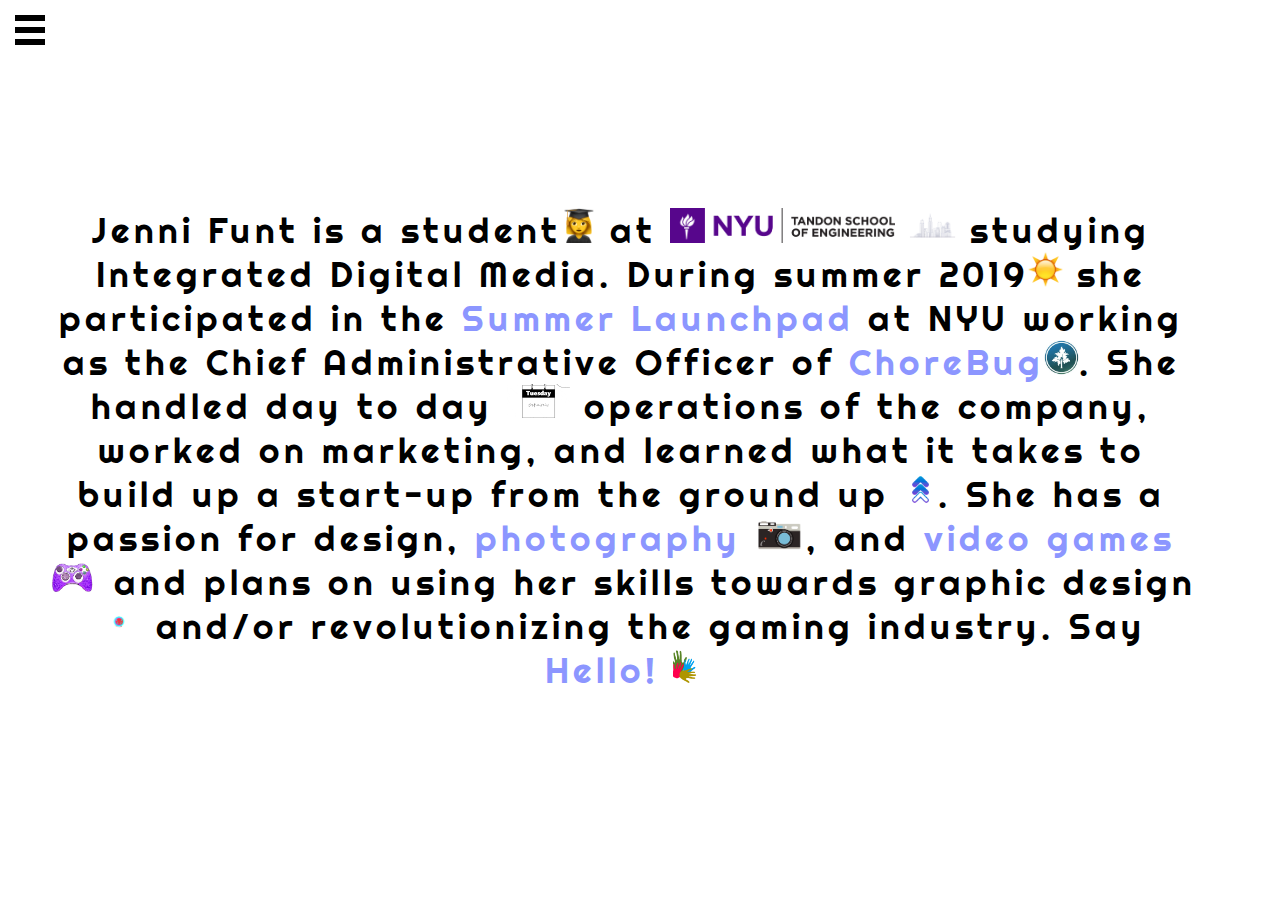
<file: index.html>
<!DOCTYPE html>
<html lang="en" dir="ltr">

<head>
  <meta charset="utf-8">
  <link rel="stylesheet" href="styles.css">
  <meta name="viewport" content="width=device-width, initial-scale=1.0">
  <link href="https://fonts.googleapis.com/css?family=Bowlby+One+SC&display=swap" rel="stylesheet">
  <link href="https://fonts.googleapis.com/css?family=Anton|Fjalla+One|Playfair+Display|Sigmar+One|Staatliches&display=swap" rel="stylesheet">
  <link href="https://fonts.googleapis.com/css?family=Francois+One|Righteous&display=swap" rel="stylesheet">

  <title>Jenni Funt</title>

</head>


<body>


  <ul class="navigation">
        <li class="nav-item"><a href="index.html">Home</a></li>
        <li class="nav-item"><a href="photography.html">Photography</a></li>
        <li class="nav-item"><a href="games.html">Games</a></li>
        <li class="nav-item"><a href="https://www.linkedin.com/in/jenni-f-111372b9/"target="_blank">LinkedIn</a></li>
        <li class="nav-item"><a href="resume.html">Resume</a></li>
        <li class="nav-item"><a href="contact.html">Contact</a></li>
    </ul>


  <input type="checkbox" id="nav-trigger" class="nav-trigger"/>
  <label for="nav-trigger"></label>


<div class="site-wrap" id="home-site-wrap">


  <div class="content">
    <p>      Jenni Funt is a student<img src = 'student.png' class = 'rot-img'>‍ at <img src = 'nyu.jpg' class = 'bounce-img'> <img src="NY.gif">
    studying Integrated Digital Media. During summer 2019<img src = 'sun.png' class = 'rot-img'> she participated in the
    <a href="http://entrepreneur.nyu.edu/blog/2019/05/07/introducing-2019-summer-launchpad-teams/"target="_blank">Summer Launchpad</a>
    at NYU working as the Chief Administrative Officer of <a href="https://www.chorebug.com/"target="_blank">ChoreBug</a><img src ='chorebug.jpg' class = 'bounce-img'>.
    She handled day to day <img src="calendar.gif"> operations of the company, worked on marketing, and
    learned what it takes to build up a start-up from the ground up <img src="up.gif">. She has a passion for
    design, <a href="photography.html">photography</a> <img src="cam.gif">, and <a href="games.html">video games</a> <img src="controller3.gif"> and plans on using her skills towards graphic design <img src="graphic-design2.gif">
    and/or revolutionizing the gaming industry. Say <a href="contact.html">Hello!</a>  <img src="hand.gif"></p>
  </div>




  <div class = "MyWork">
    <a name = "mywork"></a>
    </div>

</div>



</body>







</html>
</file>
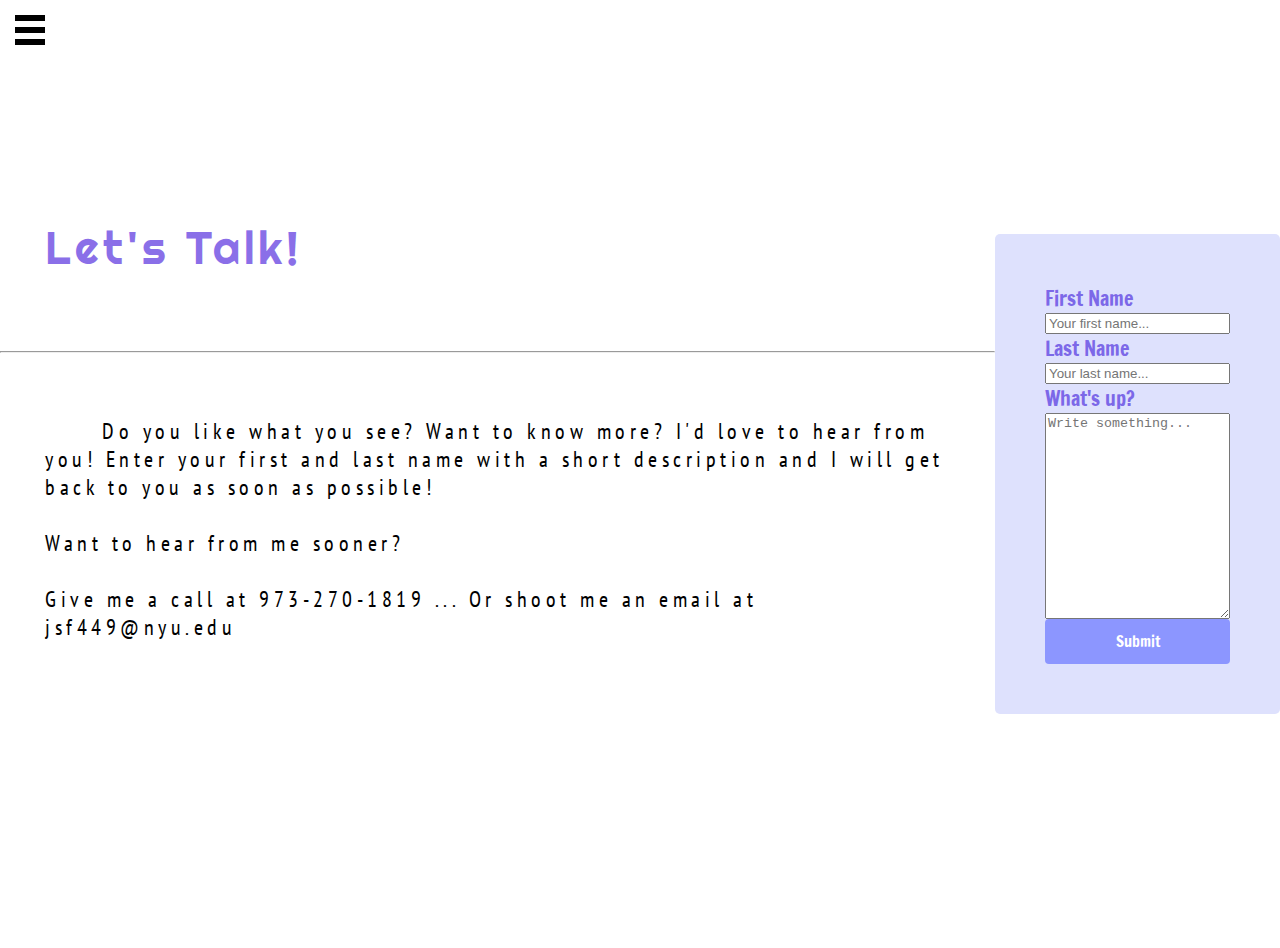
<file: contact.html>
<!DOCTYPE html>
<html lang="en" dir="ltr">

<head>
  <meta charset="utf-8">
  <link rel="stylesheet" href="styles.css">
  <meta name="viewport" content="width=device-width, initial-scale=1.0">

  <title>Contact</title>
</head>

<body>
  
  <link href="https://fonts.googleapis.com/css?family=Francois+One|Righteous&display=swap" rel="stylesheet">
  <link href="https://fonts.googleapis.com/css?family=PT+Sans+Narrow&display=swap" rel="stylesheet">

  <ul class="navigation">
    <li class="nav-item"><a href="index.html">Home</a></li>
    <li class="nav-item"><a href="photography.html">Photography</a></li>
    <li class="nav-item"><a href="games.html">Games</a></li>
    <li class="nav-item"><a href="https://www.linkedin.com/in/jenni-f-111372b9/"target="_blank">LinkedIn</a></li>
    <li class="nav-item"><a href="resume.html">Resume</a></li>
    <li class="nav-item"><a href="contact.html">Contact</a></li>
  </ul>


  <input type="checkbox" id="nav-trigger" class="nav-trigger" />
  <label for="nav-trigger"></label>


  <div class="site-wrap" id="home-site-wrap">

    <div class="header">

      <br>
      <br>
      <br>
      <br>
      <br>
      <br>
      <br>
      <br>
    <h1>Let's Talk!</h1>
      <hr>
      <h2>  &nbsp; &nbsp; &nbsp; Do you like what you see? Want to know more? I'd love to hear from you! Enter your first and last name with a short description and I will get back to you as soon as possible!
        <br> <br>Want to hear from me sooner? <br><br>Give me a call at 973-270-1819   ...   Or shoot me an email at jsf449@nyu.edu</h2>


    </div>

    <div class="container">
      <form action="action_page.php">

        <p>
          <ul>
             <label for="fname">First Name</label>
              <input type="text" id="fname" name="firstname" placeholder="Your first name...">

             <label for="lname">Last Name</label>
              <input type="text" id="lname" name="lastname" placeholder="Your last name...">


              <label for="subject">What's up?</label>
              <textarea id="subject" name="subject" placeholder="Write something..." style="height:200px"></textarea>



              <input type="submit" value="Submit">

          </ul>
        </p>
      </form>
    </div>

  </div>

</body>

</html>
</file>
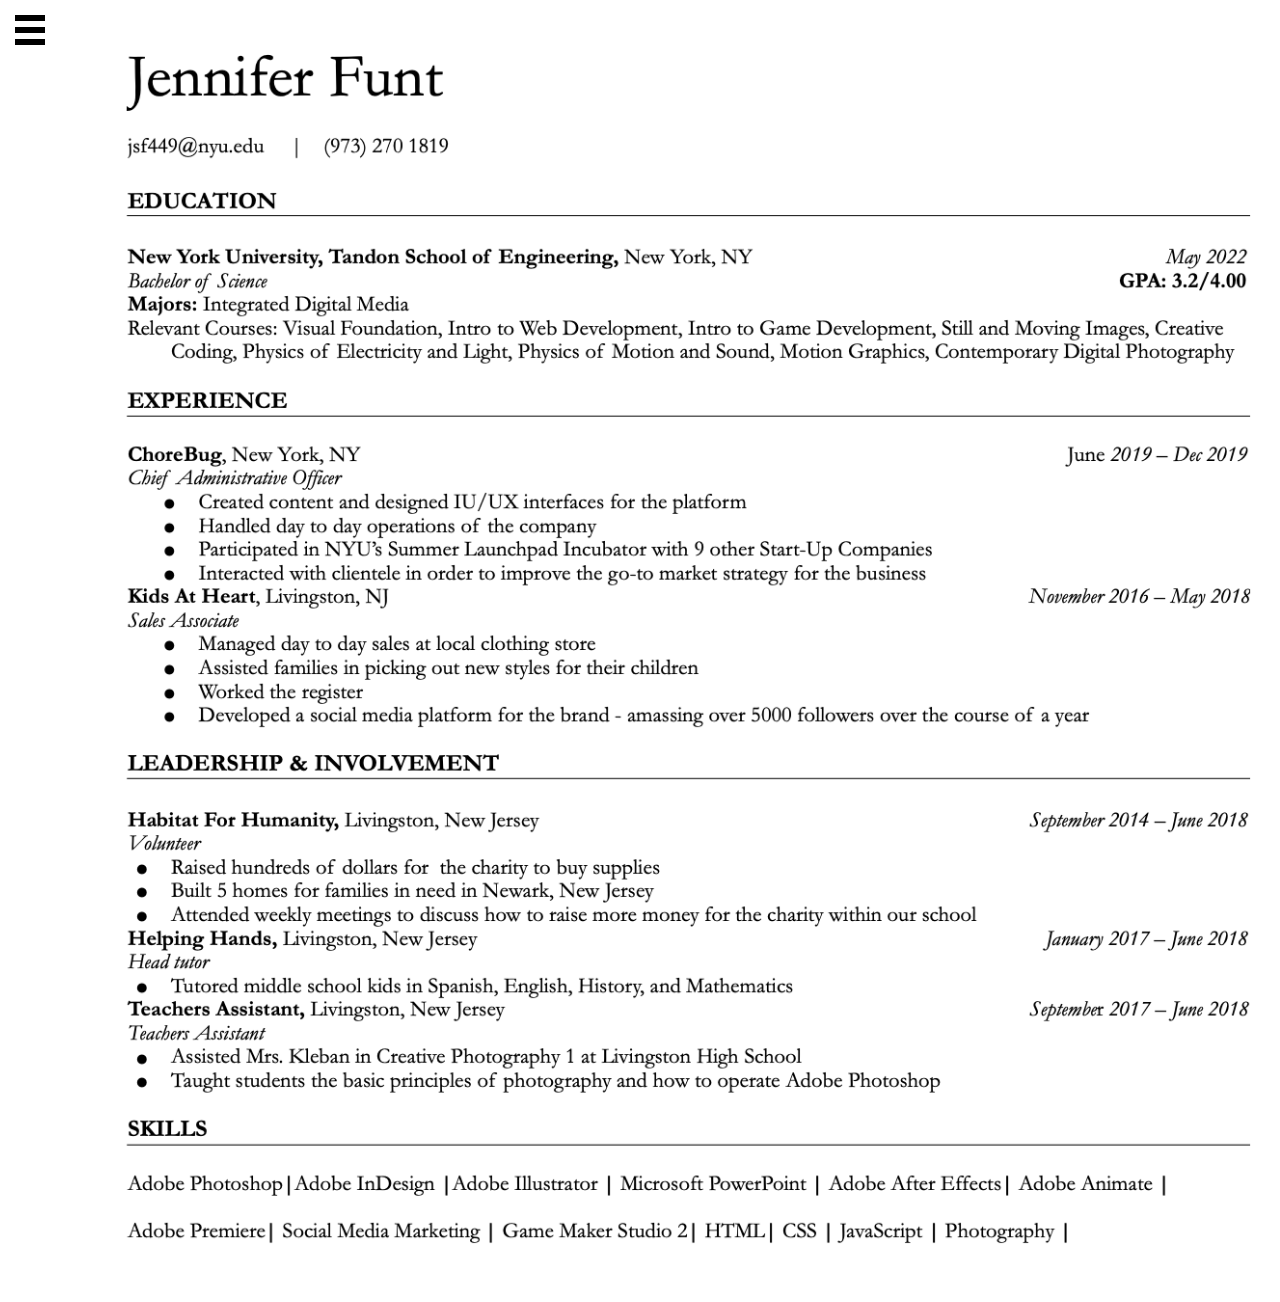
<file: resume.html>
<!DOCTYPE html>
<html lang="en" dir="ltr">
  <head>
    <meta charset="utf-8">
    <link rel="stylesheet" href="styles.css">
    <title></title>
  </head>
  <body>

    <ul class="navigation">
      <li class="nav-item"><a href="index.html">Home</a></li>
      <li class="nav-item"><a href="photography.html">Photography</a></li>
      <li class="nav-item"><a href="games.html">Games</a></li>
      <li class="nav-item"><a href="https://www.linkedin.com/in/jenni-f-111372b9/"target="_blank">LinkedIn</a></li>
      <li class="nav-item"><a href="resume.html">Resume</a></li>
      <li class="nav-item"><a href="contact.html">Contact</a></li>
      </ul>


    <input type="checkbox" id="nav-trigger" class="nav-trigger"/>
    <label for="nav-trigger"></label>


    <div class="site-wrap">


    <div class="resumeplace">
      <a href="FuntResume.pdf">
      <img src="resume.png" alt="resume">
      </a>
    </div>



  </body>
</html>
</file>
<file: styles.css>
/* home page text styles */

body p{
  align-content: center;
  font-family: 'PT Sans Narrow', sans-serif;
  font-family: 'Francois One', sans-serif;
  font-family: 'Righteous', cursive;
  font-size: 45px;
  padding: 8vh;
  letter-spacing: 2px;


}
.content p{
  font-family: 'Righteous', cursive;
  font-size: 35px;
  font-weight: lighter;
  width: 90vw;
  position: fixed center;
  text-align: center;
  padding: 5vh;
  letter-spacing: 4px;

}


/* home page emoji styles  */


p img {
  height: 1em;
  width: auto;
}

.rot-img {
  -webkit-transition: -webkit-transform 2s ease-in-out;
}

.rot-img:hover {
  -webkit-transform: rotate(360deg);
}


.bounce-img:hover {
  animation: bounce 0.5s;
}
@keyframes bounce {
  0% { transform: translate(0px, 0px); }
  50% { transform: translate(0px, -50%); }
  100% { transform: translate(0px, 0px); }
}

/* home page for mobile */

@media only screen and (max-width: 600px) {
  .content p{
    font-size: 28px;
    letter-spacing: 1px;
  }

}

.content a{
  text-decoration: none;
  color: #8C96FF;
}
.content a:visited {
  color: #8C96FF;
}
.content a:active {
  color: #8C96FF;
}
.content a:hover {
  color: #8A6FE8;
}



/* Navigation Menu - Background */


.navigation {
  /* critical sizing and position styles */
  width: 100%;
  height: 100%;
  position: fixed;
  top: 0;
  right: 0;
  bottom: 0;
  left: 0;
  z-index: 0;

  /* non-critical appearance styles */
  list-style: none;
  background: #8C96FF;
}

/* Navigation Menu - List items */
.nav-item {
  /* non-critical appearance styles */
  width: 200px;
  border-top: 1px solid #8C96FF;
  border-bottom: 1px solid #8C96FF;
}

.nav-item a {
  /* non-critical appearance styles */
  display: block;
  padding: 1.2em;
  background: #8C96FF;
  color: white;
  font-family: 'Francois One', sans-serif;
  font-size: 1.2em;
  text-decoration: none;
  /* transition: color 0.2s, background 0.5s; */
}

.nav-item a:hover {
  color: white;
  background: linear-gradient(135deg, #8C96FF 0%,#8A74E8 100%);
}

/* Site Wrapper - Everything that isn't navigation */
.site-wrap {
  /* Critical position and size styles */
  min-height: 100%;
  width: 100vw;
  background-color: white; /* Needs a background or else the nav will show through */
  position: absolute;
  top: 0;
  /* bottom: 100%; */
  left: 0;
  z-index: 1;

  /* non-critical apperance styles */
  /* padding: 4em; */
  background-color: white;
  background-size: 200%;

}

#home-site-wrap {
  display: flex;
}

#home-site-wrap .content {
  align-self: center;
}

/* Nav Trigger */
.nav-trigger {
  /* critical styles - hide the checkbox input */
  position: absolute;
  clip: rect(0, 0, 0, 0);
}

label[for="nav-trigger"] {
  /* critical positioning styles */
  position: fixed;
  left: 15px; top: 15px;
  z-index: 2;

  /* non-critical apperance styles */
  height: 30px;
  width: 30px;
  cursor: pointer;
  background-image: url("data:image/svg+xml;utf8,<svg xmlns='http://www.w3.org/2000/svg' xmlns:xlink='http://www.w3.org/1999/xlink' version='1.1' x='0px' y='0px' width='30px' height='30px' viewBox='0 0 30 30' enable-background='new 0 0 30 30' xml:space='preserve'><rect width='30' height='6'/><rect y='24' width='30' height='6'/><rect y='12' width='30' height='6'/></svg>");
  background-size: contain;
}

/* Make the Magic Happen */
.nav-trigger + label, .site-wrap {
  transition: left 0.2s;
}

.nav-trigger:checked + label {
  left: 215px;
}

.nav-trigger:checked ~ .site-wrap {
  left: 200px;
  box-shadow: 0 0 5px 5px #8C96FF;
}





/* game and photography pages text and headers  */


.header h3{
  color: #8A6FE8;
  font-size: 45px;
  font-family: 'Righteous', cursive;
  text-align: center;
  padding: 5vh;
  letter-spacing: 4px;
}
.header p{
  font-size: 20px;
  font-family: 'PT Sans Narrow', sans-serif;
  text-align: left;
  letter-spacing: 3px;
  line-height: 30px;
}


/* photography page */


.fullWidth {
  grid-column-start: 0;
  grid-column-end: span 4;
}


.section {
  border-top: 1vh;
  grid-column-start: 0;
  grid-column-end: span 4;
  background-color: white;
  display: grid;
  grid-template-columns: repeat(4, 1fr);
  grid-column-gap: 1vmin;
  grid-row-gap: 1vmin;
  /* margin-top: 1vh; */
  /* margin-bottom: 10vh; */
}

/*games page */


.fullWidthGames {
  grid-column-start: 0;
  grid-column-end: span 2;
}


.sectionGames {
  border-top: 1vh;
  grid-column-start: 1;
  grid-column-end: span 2;
  background-color: white;
  display: grid;
  grid-template-columns: repeat(2, 1fr);
  grid-column-gap: 1vmin;
  grid-row-gap: 1vmin;
  margin-top: 1vh;
  margin-bottom: 10vh;
  /* padding-left: 10vmin;
  padding-right: 10vmin; */
}


img {
  width: 100%;
  height: 100%;
}

/* resume page */

.resumeplace{

  margin: 5;
  /* background-image: url("resume.png"); */
  padding-left: 10vmin;


  /* Full height */
  height: 125%;


  /* Center and scale the image nicely */
  background-position: right;
  background-repeat: no-repeat;
  background-size: cover;
}
}


/* contact page !!!!!!!!!!!!!!!!!!!!!!!!!*/


input[type=text], select, textarea {
  width: 100vw; /* Full width */
  padding: 20px; /* Some padding */
  border: 1px solid #BDC8FF; /* Gray border */
  border-radius: 4px; /* Rounded borders */
  box-sizing: border-box; /* Make sure that padding and width stays in place */
  margin-top: 6px; /* Add a top margin */
  margin-bottom: 16px; /* Bottom margin */
  resize: vertical /* Allow the user to vertically resize the textarea (not horizontally) */
}

/* Style the submit button with a specific background color etc */
input[type=submit] {
  background-color: #8C96FF;
  color: white;
  padding: 12px 20px;
  border: none;
  border-radius: 4px;
  cursor: pointer;
  font-family: 'Francois One', sans-serif;
  font-size: 15px;
}

/* When moving the mouse over the submit button, add a darker green color */
input[type=submit]:hover {
  background-color: #8A6FE8;
}

/* Add a background color and some padding around the form */
.container ul{
  font-family: 'Francois One', sans-serif;
  font-size: 20px;
  color: #7C68E8;
  display: grid;
  align-content: center;
  align-items: center;
  border-radius: 5px;
  background-color: #DEE1FD;
  padding: 50px;
}

.header h1{
  font-family: 'Righteous', cursive;
  color: #8A6FE8;
  font-size: 45px;
  font-weight: lighter;
  text-align: left;
  padding: 5vh;
  letter-spacing: 4px;
}
.header h2{
  font-family: 'PT Sans Narrow', sans-serif;
  font-size: 22px;
  font-weight: lighter;
  text-align: left;
  padding: 5vh;
  letter-spacing: 4.5px;
}

@media only screen and (max-width: 600px) {
  .container ul{
    font-family: 'Francois One', sans-serif;
    font-size: 15px;
    color: #7C68E8;
    display: grid;
    align-content: center;
    align-items: center;
    border-radius: 5px;
    background-color: #DEE1FD;
    padding: 1px;
  }

  .header h1{
    font-family: 'Righteous', cursive;
    color: #8A6FE8;
    font-size: 35px;
    font-weight: lighter;
    text-align: left;
    padding: 2vh;
    letter-spacing: 4px;
  }
  .header h2{
    font-family: 'PT Sans Narrow', sans-serif;
    font-size: 15px;
    font-weight: lighter;
    text-align: left;
    padding: 3vh;
    letter-spacing: 2px;
  }

}
</file>
